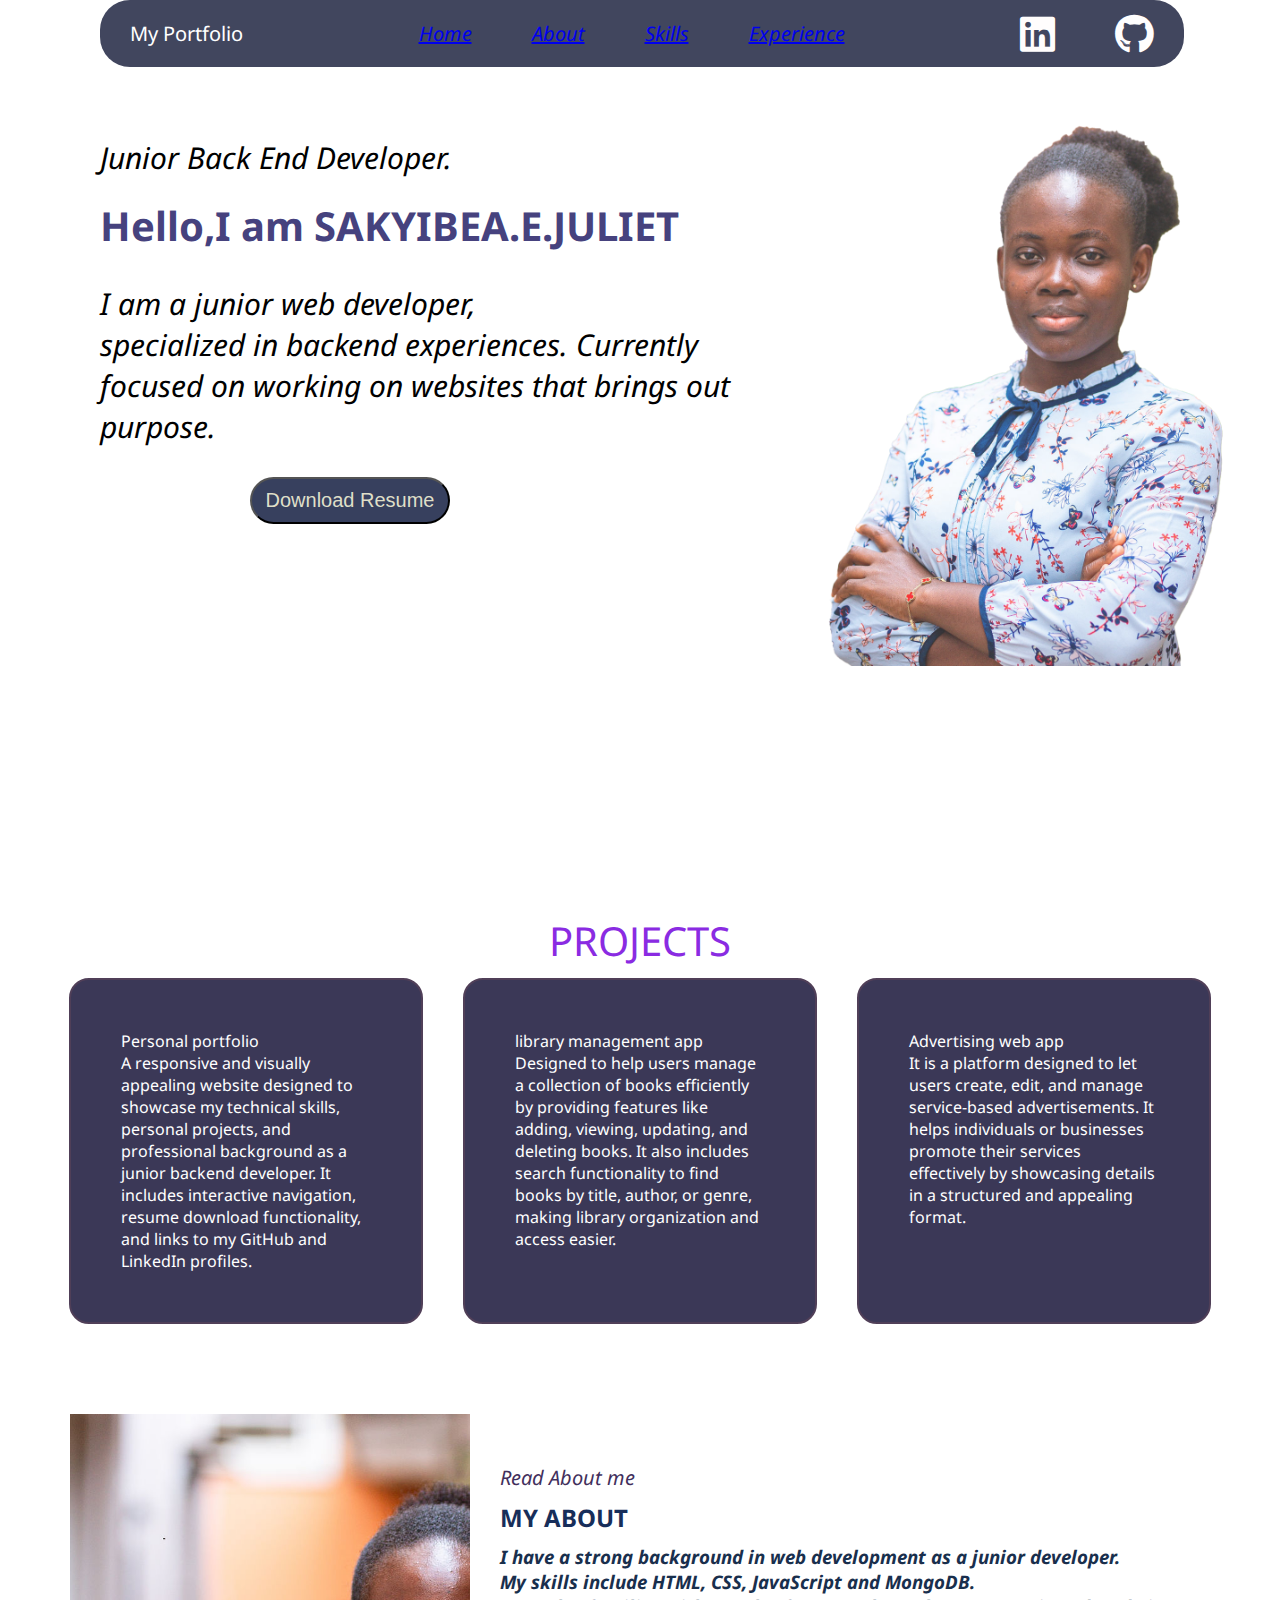
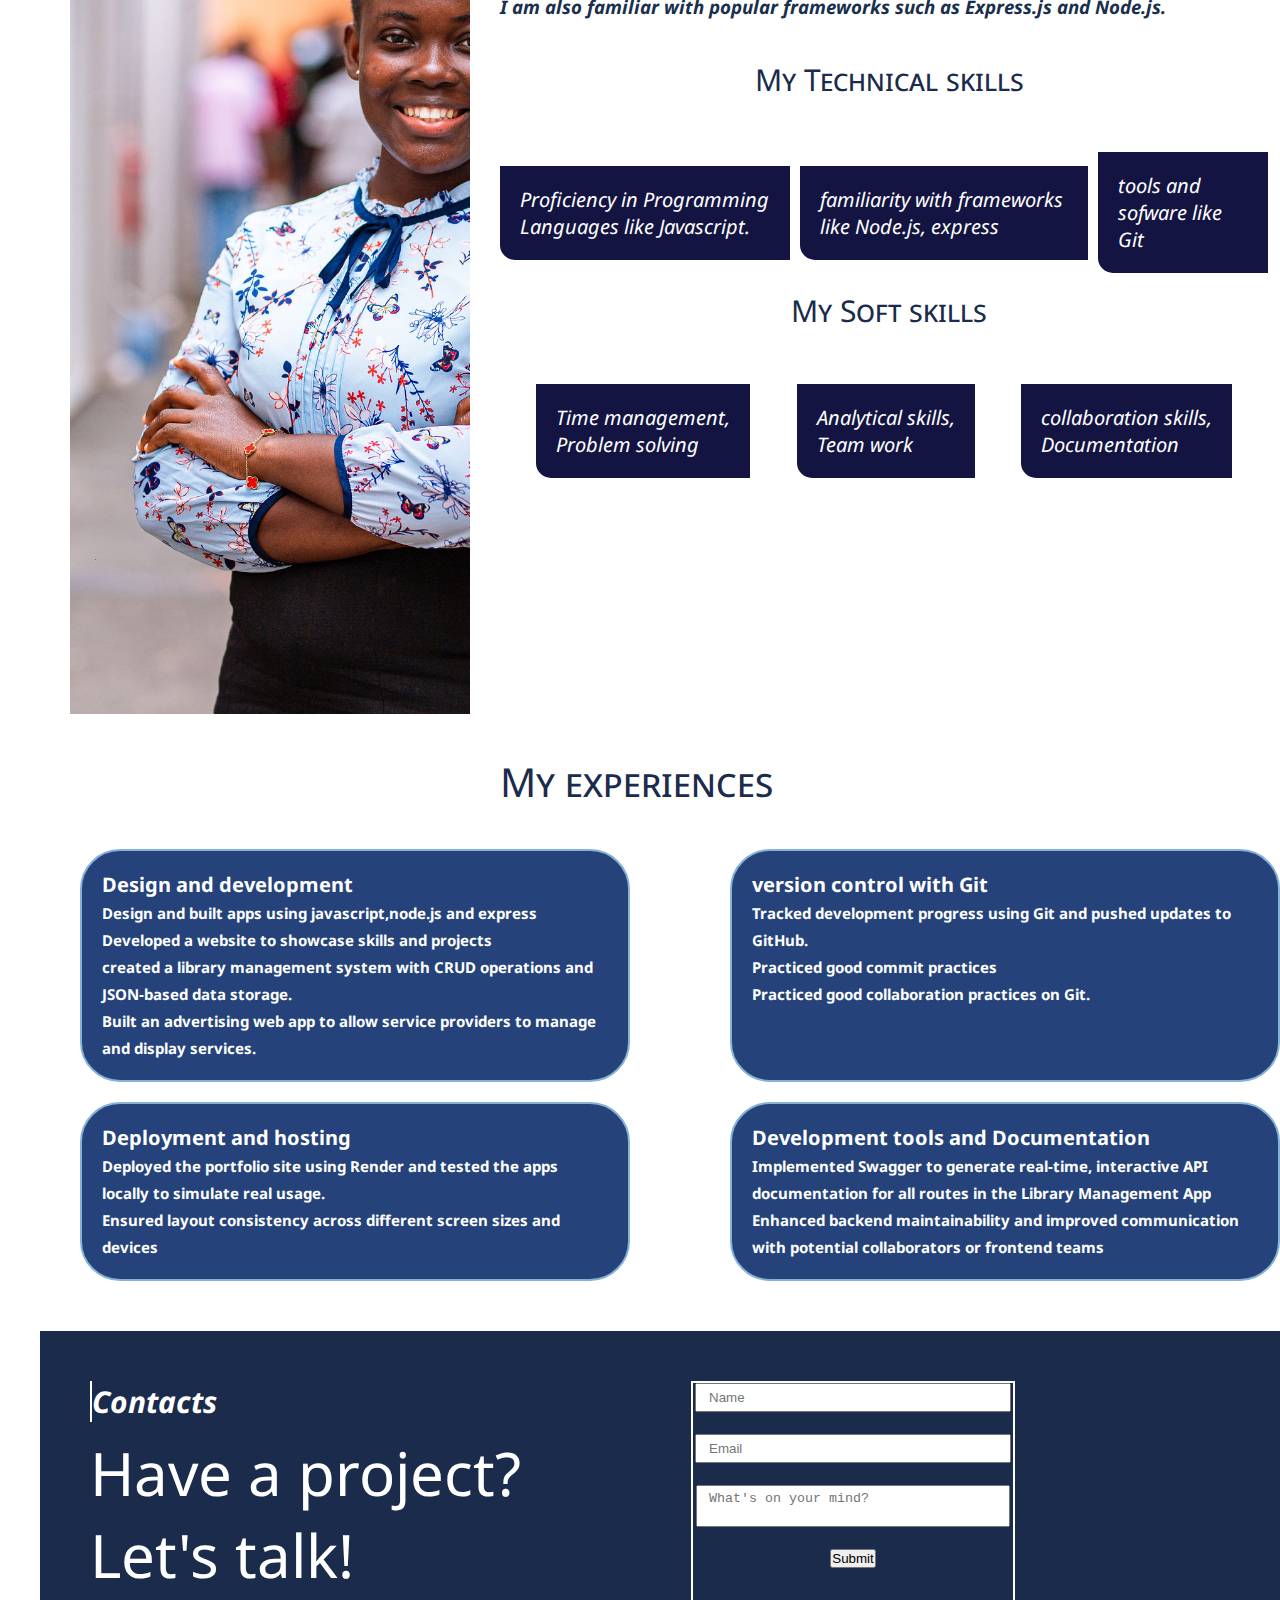
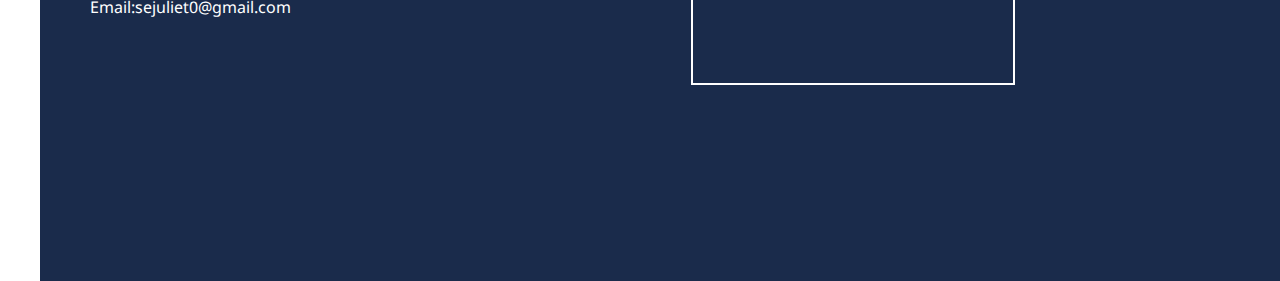
<file: index.html>
<!DOCTYPE html>
<html lang="en">
  <head>
    <meta charset="UTF-8" />
    <meta name="viewport" content="width=device-width, initial-scale=1.0" />
    <title>Portfoilio Document</title>
    <link rel="stylesheet" href="style.css" />
    <link rel="preconnect" href="https://fonts.googleapis.com" />
    <link rel="preconnect" href="https://fonts.gstatic.com" crossorigin />
    <link
      href="https://fonts.googleapis.com/css2?family=Montserrat:ital,wght@0,100..900;1,100..900&family=Noto+Sans:ital,wght@0,100..900;1,100..900&family=Questrial&family=Roboto:ital,wght@0,100..900;1,100..900&display=swap"
      rel="stylesheet"
    />
    <link
      rel="stylesheet"
      href="https://cdnjs.cloudflare.com/ajax/libs/font-awesome/6.7.2/css/all.min.css"
      integrity="sha512-Evv84Mr4kqVGRNSgIGL/F/aIDqQb7xQ2vcrdIwxfjThSH8CSR7PBEakCr51Ck+w+/U6swU2Im1vVX0SVk9ABhg=="
      crossorigin="anonymous"
      referrerpolicy="no-referrer"
    />
  </head>
  <body>
    <nav id="nav">
      <span>My Portfolio</span>
      <ul>
        <li><a href="#hero">Home</a></li>
        <li><a href="#next-page">About</a></li>
        <li><a href="#projects">Skills</a></li>
        <li><a href="#expe">Experience</a></li>
      </ul>
      <div>
        <ul>
          <li>
            <a
              href="https://www.linkedin.com/in/juliet-esinam-sakyibea-457007362?lipi=urn%3Ali%3Apage%3Ad_flagship3_profile_view_base_contact_details%3B8hg7WetuSpK93FA6xBdgVw%3D%3D"
              target="_blank"
              ><i
                class="fa-brands fa-linkedin fa-2xl"
                style="color: #fffdfd"
              ></i
            ></a>
          </li>

          <li>
            <a href="https://github.com/sakyibea-esinam-juliet" target="_blank"
              ><i class="fa-brands fa-github fa-2xl" style="color: #fffefe"></i
            ></a>
          </li>
        </ul>
      </div>
    </nav>
    <section id="hero">
      <div class="profile-text">
        <p>Junior Back End Developer.</p>
        <h1>Hello,I am SAKYIBEA.E.JULIET</h1>
        <div>
          I am a junior web developer,<br />specialized in backend experiences.
          Currently focused on working on websites that brings out purpose.
        </div>
        <a href="./Assets/MY-RESUME.docx" download>
        <button>Download Resume</button>
        </a>
      </div>

      <div class="profile-pic">
        <img src="./Assets/web.png" />
      </div>
    </section>
    <section id="projects">
      <div id="pro">PROJECTS</div>
      <div id="jects">
        <div id="block">
          Personal portfolio<br />A responsive and visually appealing website designed to showcase my technical skills, personal projects, and professional background as a junior backend developer. It includes interactive navigation, resume download functionality, and links to my GitHub and LinkedIn profiles.
        </div>
        <div id="block">
          library management app<br />Designed to help users manage a collection
          of books efficiently by providing features like adding, viewing,
          updating, and deleting books. It also includes search functionality to
          find books by title, author, or genre, making library organization and
          access easier.
        </div>
        <div id="block">
          Advertising web app<br />It is a platform designed to let users create,
          edit, and manage service-based advertisements. It helps individuals or
          businesses promote their services effectively by showcasing details in
          a structured and appealing format.
        </div>
      </div>
    </section>
    <section id="next-page">
      <div id="image"></div>
      <div id="next">
        <div>
          <p>Read About me</p>
          <h2>MY ABOUT</h2>
          <h3>
            I have a strong background in web development as a junior
            developer.<br />
            My skills include HTML, CSS, JavaScript and MongoDB.<br />I am
            also familiar with popular frameworks such as Express.js and
            Node.js.
          </h3>
        </div>
        <div id="myself">
          <!-- <h4><span id="skills">My SKILLS</span></h4>  -->
          <div id="tec">My Technical skills</div>
          <div>
            <p>Proficiency in Programming Languages like Javascript.</p>
            <p>familiarity with frameworks like Node.js, express</p>
            <p>tools and sofware like Git</p>
          </div>
          <div id="soft">My Soft skills</div>
          <div>
            <p class="soft-skill">Time management,<br />Problem solving</p>
            <p class="soft-skill">Analytical skills,<br />Team work</p>
            <p class="soft-skill">collaboration skills,<br />Documentation</p>
          </div>
        </div>
      </div>
    </section>
    <section id="expe">
      <div id="exp">My experiences</div>
      <div id="expo">
        <h5>
          Design and development<br /><span class="style">
            Design and built apps using javascript,node.js and express<br>Developed a website to showcase skills and projects<br>created a library management system with CRUD operations and JSON-based data storage.
            <br>Built an advertising web app to allow service providers to manage and display services.</span
          >
        </h5>
        <h5>
          version control with Git<br /><span
            class="style"
          >
          Tracked development progress using Git and pushed updates to GitHub.<br>Practiced good commit practices <br> Practiced good collaboration practices on Git.

  </span
          >
        </h5>
        <h5>
          Deployment and hosting<br/><span class="style">Deployed the portfolio site using Render and tested the apps locally  to simulate real usage.
          <br>Ensured layout consistency across different screen sizes and devices</span>
        </h5>
        <h5>
          Development tools and Documentation<br /><span class="style">
           Implemented Swagger to generate real-time, interactive API documentation for all routes in the Library Management App<br>Enhanced backend maintainability and improved communication with potential collaborators or frontend teams </span
          >
        </h5>
      </div>
      <!-- <div>CONTACT SECTION</div> -->
    </section>
    <section id="contacts">
      <div>
        <h4 id="con">Contacts</h4>
        <p id="tact">Have a project?<br />Let's talk!</p>
        <p id="mail">Email:sejuliet0@gmail.com</p>
      </div>
      <form action="https://formspree.io/f/mjkrodno" method="POST">
  <input type="text" name="name" placeholder="Name" required />
  <input type="email" name="email" placeholder="Email" required />
  <textarea name="message" placeholder="What's on your mind?" required></textarea>

   <input type="hidden" name="_redirect" value="https://julietportfolioproject.netlify.app/thank-you.html" />

  <button type="submit">Submit</button> </form>


        <!-- <input type="text" name="name" id="name" placeholder="Name" />
        <input type="email" placeholder="Email" />
        <textarea
          name=""
          id=""
          cols="40"
          rows="10"
          placeholder="What's on your mind?"
        ></textarea>
        <input type="submit" value="Submit" id="submit" /> -->
        <!-- <form id="contactForm">
  <input type="text" name="name" placeholder="Name" required />
  <input type="email" name="email" placeholder="Email" required />
  <textarea name="message" placeholder="What's on your mind?" required></textarea>
  <button type="submit">Submit</button>
</form>

<script>
  const form = document.getElementById('contactForm');

  form.addEventListener('submit', async (e) => {
    e.preventDefault();

    const formData = {
      name: form.name.value,
      email: form.email.value,
      message: form.message.value
    };

    try {
      const response = await fetch('http://localhost:5000/contact', {
        method: 'POST',
        headers: {
          'Content-Type': 'application/json'
        },
        body: JSON.stringify(formData)
      });

      const result = await response.json();
      alert(result.message);
    } catch (error) {
      alert('Something went wrong. Try again!');
    }
  });
</script> -->
      
    </section>
  </body>
</html>
</file>
<file: style.css>
* {
  margin: 0;
  padding: 0;
}
body {
  overflow-x: hidden;
  font-family: "Noto Sans", sans-serif;
}

#hero {
  display: flex;
  flex-direction: row;
  /* background-color: rgb(170, 152, 152);*/
  width: 95%;
  height: 94vh;
  margin-left: 30px;
  /* margin-top: 30px; */
  border-top-left-radius: 70px;
  border-top-right-radius: 70px;
  /* background-blend-mode:;*/
}

#nav {
  display: flex;
  flex-direction: row;
  justify-content: space-between;
  padding: 20px 30px;
  background-color: rgb(65, 70, 94);
  color: white;
  border-radius: 30px;
  width: 80%;
  margin-left: 100px;
  font-size: 20px;
  align-items: center;
  /* position:fixed;*/
}
#nav ul {
  display: flex;
  flex-direction: row;
  list-style-type: none;
  column-gap: 60px;
  font-style: italic;
}

.profile-text {
  margin-left: 70px;
  margin-bottom: 100px;
  /* border: 1px solid black; */
  /*background-color: rgb(92, 56, 56);*/
  width: 60%;
  margin-top: 50px;
  /* background-color: rgb(92, 89, 89);*/
}

.profile-pic {
  opacity: 0.8;
  width: 40%;
  /* border: 1px solid black; */
  height: 80%;
}

.profile-pic img {
  object-fit: contain;
  width: 100%;
  height: 100%;
  object-position: 75% 25%;
}
.profile-text p {
  font-size: 30px;
  font-style: oblique;
  margin-top: 20px;
}

.profile-text h1 {
  margin-top: 20px;
  font-size: 40px;
  color: rgb(70, 66, 126);
  
}
.profile-text div {
  margin-top: 30px;
  font-size: 30px;
  font-style: italic;
}

#hero button {
  margin-left: 150px;
  background-color: rgb(55, 64, 94);
  border-radius: 30px;
  width: 200px;
  padding: 10px;
  margin-top: 30px;
  color: rgb(223, 223, 200);
  font-size: 20px;
}

#hero button:hover {
  background-color: rgb(13, 60, 90);
}

#next-page {
  display: flex;
  flex-direction: row;
  padding: 40px;
  width: 100%;
  height: 100vh;
}

#image {
  width: 40%;
  background-image: url(./Assets/OWN-Concepts-0445.jpg);
  background-size: cover;
  max-width: 400px;
  margin-left: 30px;
}
#next {
  width: 60%;
  margin-left: 30px;
}
#next p {
  font-size: 20px;
  margin-bottom: 10px;
  margin-top: 50px;
  color: rgb(66, 47, 92);
  font-style: italic;
}
#next h2 {
  margin-bottom: 10px;
  color: rgb(23, 46, 90);
  font-variant: small-caps;
}
#next h3 {
  font-style: italic;
  color: rgb(25, 47, 77);
}

#myself {
  display: flex;
  flex-direction:column;
  list-style-type: none;
  gap: 2px;
  margin-bottom:10px;
  width: 100%;
 /*ackground-color: crimson;*/
  height: 68vh;
  overflow-y: hidden;
}
#myself div {
  display: flex;
  flex-direction: row;
  gap:10px;
  justify-content: space-evenly;
  align-items: center;

}

#myself div p{  
  border-bottom-left-radius: 15px;
  row-gap: 20px;
  background-color: rgb(19, 20, 66);
  color: white;
  padding: 20px;
  margin-bottom:5px;
  max-width: 250px;

}
/*#myself div:nth-child(2){
  margin-bottom: 50px;*/

 #myself div:nth-child(4){
  margin-bottom: 1px;
  margin-top: 1px;
} 
#tec{
padding-top:40px;
margin-left:10px;
font-size: 25px;
text-align: center;
font-size: 30px;
color: rgb(26, 43,75);
font-variant: small-caps;
}

#soft{
  margin-left: 10px;
  font-size: 25px;
  padding-top:10px ;
  font-size:30px ;
  color: rgb(26, 43, 75);
  font-variant: small-caps;
  
}


/* #myself h4 {
  row-gap: 10px;
  font-size: 20px;
  border: 10px;
  margin-top: 20px;
} */

#skills {
  font-size: 30px;
  color: rgb(81, 84, 148);
  font-style: oblique;
  margin-left: 300px;
  font-variant: small-caps;
}

#projects {
  display: flex;
  flex-direction: column;
  justify-content: space-between;
  align-items: center;
  column-gap: 10px;
  margin-bottom: 30px;
  margin-bottom: 50px;
}
#block {
  display: flex;
  flex-direction: row;
  list-style-type: none;
  border: 2px solid rgb(80, 63, 88);
  background-color: rgb(59, 56, 87);
  row-gap: 10px;
  border-radius: 20px;
  max-width: 250px;
  color: white;
  padding: 50px;
  /* margin-right: 120px;*/
}
#jects {
  /* border: 40px; */
  display: flex;
  flex-direction: row;
  column-gap: 40px;
}
#block:hover {
  background-color: rgb(84, 109, 219);
}
#pro {
  font-size: 40px;
  font-weight: 10px;
  color: blueviolet;
  margin-bottom: 10px;
}

#expe {
  display: flex;
  flex-direction:column;
}
#expo {
  display: grid;
  grid-template-columns: 1fr 1fr;
  column-gap: 100px;
  row-gap: 20px;
  margin-left: 80px;
  margin-top: 20px;
  color: white;
}
#expo h5 {
  border: 2px solid rgb(134, 178, 214);
  padding: 20px;
  background-color: rgb(37, 67, 122);
  border-radius: 40px;
  font-size: 20px;
}
#expo h5:hover {
  background-color: rgb(30, 35, 51);
}
#exp {
  font-size: 40px;
  margin-bottom: 20px;
  margin-left: 500px;
  font-variant: small-caps ;
  color: rgb(26, 43, 75);
}
.style{
  font-size: 15px;
}
#contacts{
  display: flex;
  flex-direction: row;
 background-color: rgb(26, 43, 75);
  width: 90%;
  height: 50vh;
  margin-top: 50px;
  margin-left:40px ;
  gap: 170px;
  padding: 50px;
  color: white;
}
#con{
margin-bottom: 10px;
font-style: italic;
border-left: 2px solid white;
font-size: 30px;
}
#tact{
font-size: 60px;
}

#mail{
 gap: 40px;
 /*background-color: rgb(163, 16, 16);*/
 
}
#mail p{
 /* background-color: blue;*/
  margin-bottom: 80px;
  border-bottom: 2px solid white;
  font-size: 20px;
  
}

form{
  border: 2px solid white;
  display: flex;
  flex-direction: column;
  
  align-items: center;
  row-gap: 2px;
  height: 300px;
  width: 320px;
}

form textarea{
  resize: none;
  padding: 5px 12px;
  margin-bottom: 20px;
  width: 90%;
}

form input{
  padding: 5px 12px;
  margin-bottom: 20px;
  width: 90%;
}

form #name{
  margin-top: 20px; ;
}

form #submit{
  width: 170px;
  padding: 10px;
  background-color: rgb(27, 95, 184);
  border-radius:20px;
}
</file>
